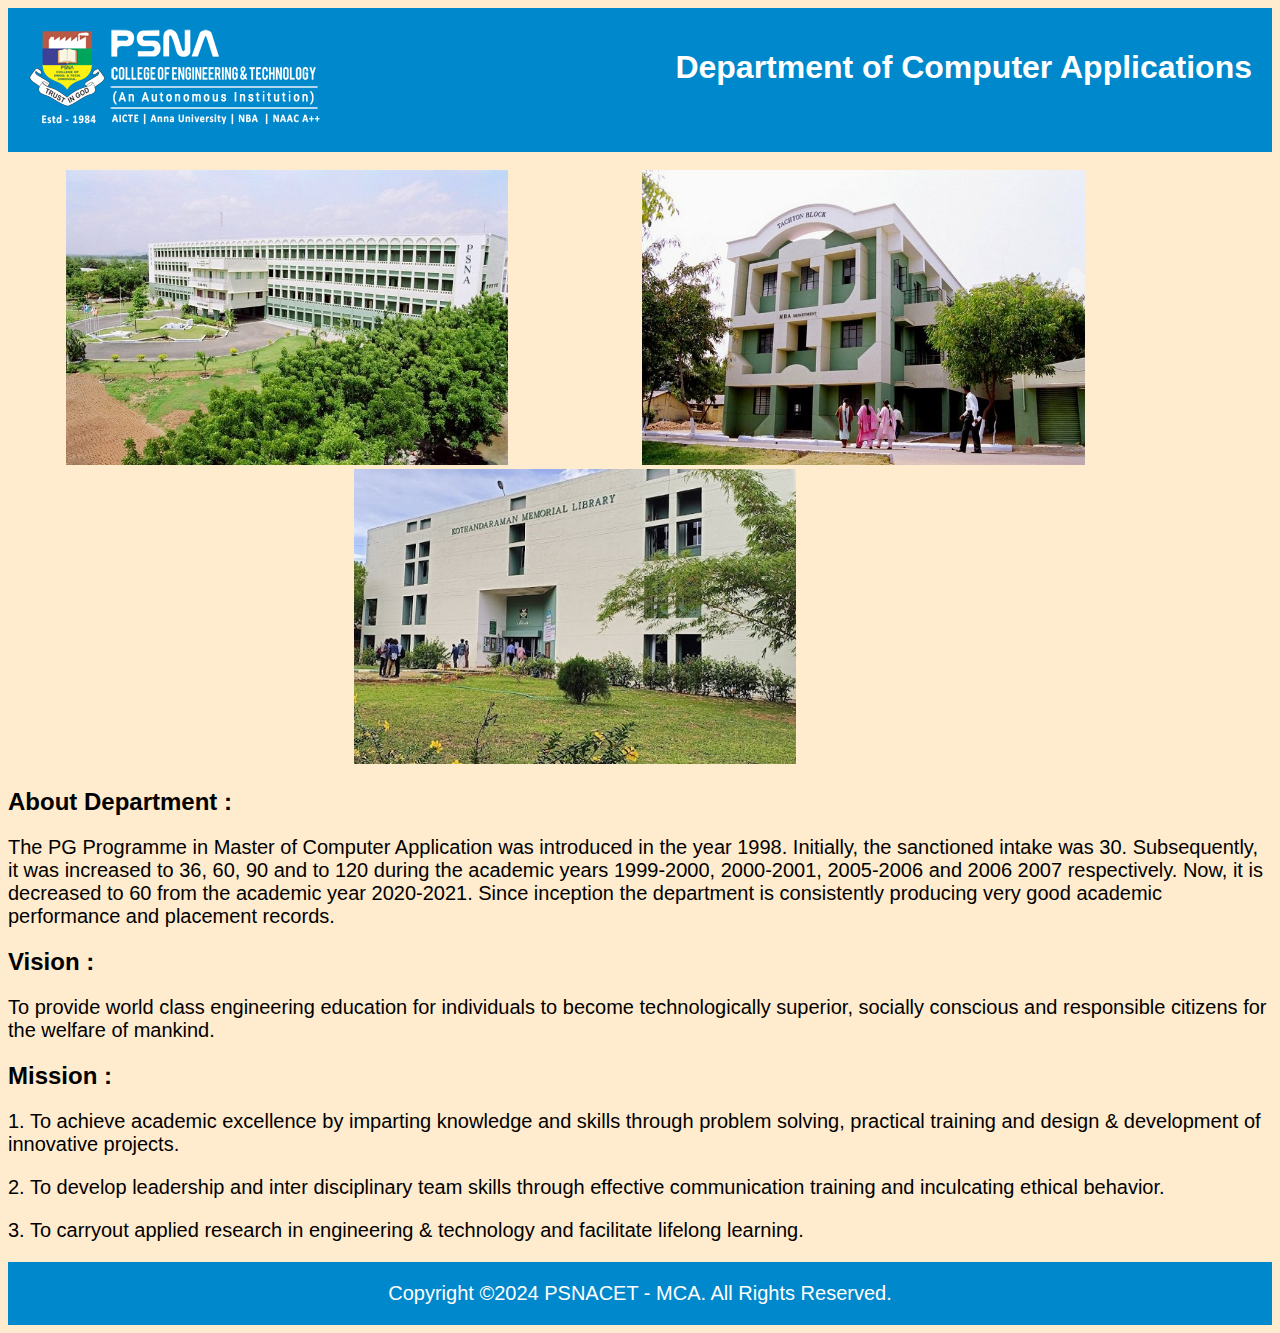
<file: Web-Design01/ex-01-landingpage/index.html>
<!DOCTYPE html>
<html lang="en">
<head>
    <meta charset="UTF-8">
    <meta name="viewport" content="width=device-width, initial-scale=1.0">
    <title>Landing page</title>
    <style type="text/css"> 
        header 
        { 
            padding: 20px;
         background: #0088CC; 
        } 
        h1 
        { 
         color: white; 
         float: right; 
         font-family: "Poppins", Arial, sans-serif; 
        }
        footer 
        { 
            padding: 20px;
         background: #0088CC; 
         font-size: 20px; 
         color: white; 
         font-family: "Poppins", Arial, sans-serif; 
        } 
        .about{
            width: 100%;
            text-align: center;
        }
        .about h1 
        { 
         color: white; 
         float: right; 
         font-family: "Poppins", Arial, sans-serif; 
        } 
        .img 
        {
         height: 295px;
        } 
        img{
            margin-right:130px;
        }
        .about p{ 
         font-size: 20px; 
        } 
       p, h2{
            text-align: left;
        }
        div{
            font-family: 'Lucida Sans', 'Lucida Sans Regular', 'Lucida Grande', 'Lucida Sans Unicode', Geneva, Verdana, sans-serif;
        }
       </style> 
</head>
<body style="background-color: blanchedalmond;"> 
    <header> 
        <img src="imgs/logo-white.png"> 
        <h1>Department of Computer Applications</h1> 
    </header><br> 
<center> 
    <img src="imgs\psnahome.jpg" class="img"/> 
 <img src="imgs/1.jpg" class="img"/> 
 <img src="imgs\college 2.jpg" class="img"/> 
<br> 
</center> 
<div class="about" > 
 <h2>About Department :</h2> 
 <p>The PG Programme in Master of Computer Application was introduced in the year 1998. 
    Initially, the sanctioned intake was 30. Subsequently, it was increased to 36, 
60, 90 and to 120 during the academic years 1999-2000, 2000-2001, 2005-2006 and 2006
2007 respectively. Now, it is decreased to 60 from the academic year 2020-2021. Since 
inception the department is consistently producing very good academic performance and 
placement records.</p> 

 <h2>Vision :</h2> 
 <p>To provide world class engineering education for individuals to become 
technologically superior, socially conscious and responsible citizens for the welfare of 
mankind.</p> 

 <h2>Mission :</h2> 
 <p>1. To achieve academic excellence by imparting knowledge and skills 
through problem solving, practical training and design & development of innovative 
projects.</p>
 <p>2. To develop leadership and inter disciplinary team skills through effective 
communication training and inculcating ethical behavior.</p>
<p>3. To carryout applied research in engineering & technology and facilitate 
lifelong learning.</p> 
</div> 
 
<footer> 
 <div align="center">Copyright ©2024 PSNACET - MCA. All Rights Reserved.</div> 
</footer> 
</body> 
</html>
</file>
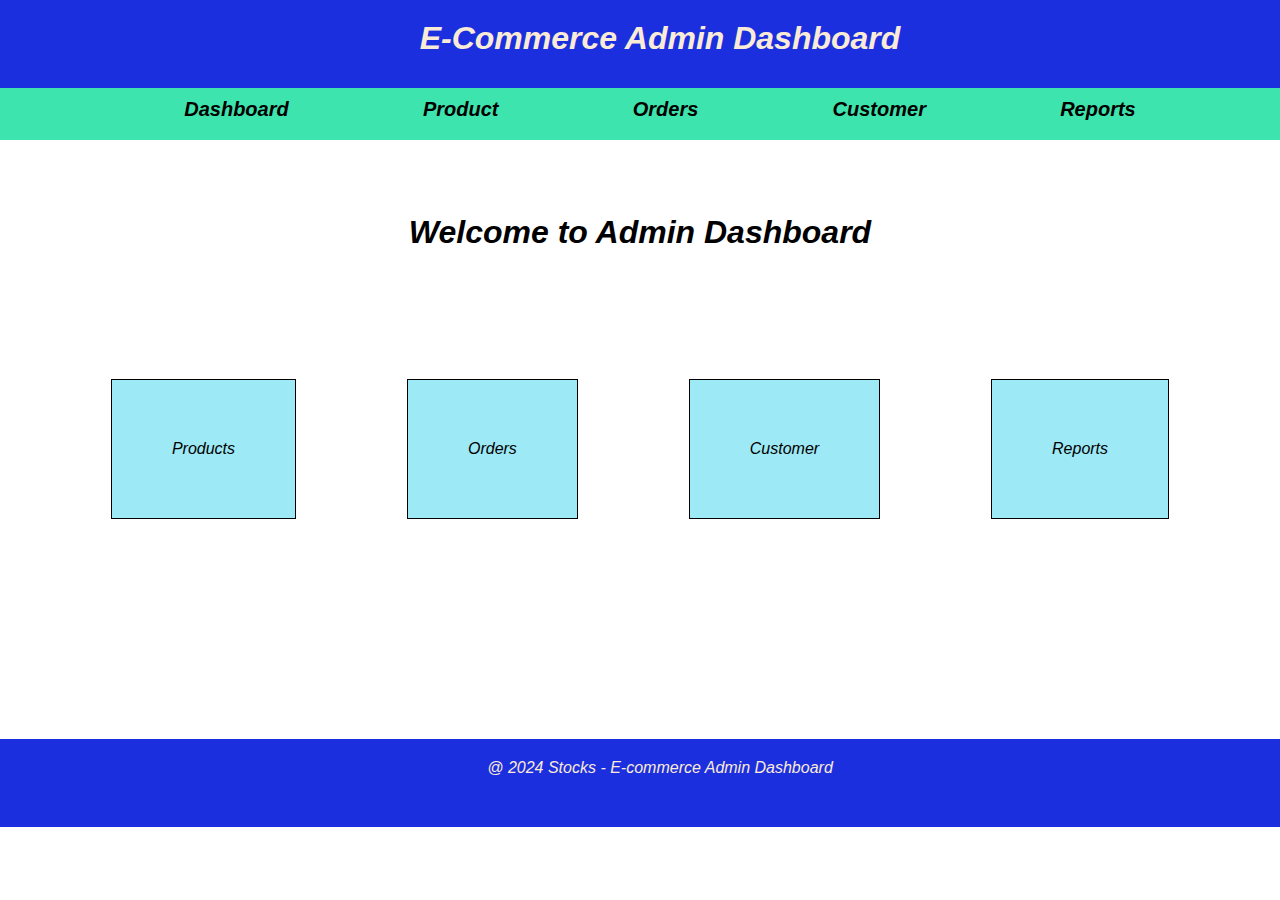
<file: Web-Design01/ex-02-dashboard/index.html>
<!DOCTYPE html>
<html lang="en">
<head>
    <meta charset="UTF-8">
    <meta name="viewport" content="width=device-width, initial-scale=1.0">
    <title>Dashboard</title>
    <link rel="stylesheet" href="style.css">
</head>
<body>
    <header>
        <h1>E-Commerce Admin Dashboard</h1>
    </header>
    <nav>
        <ul>
            <li>Dashboard</li>
            <li>Product</li>
            <li>Orders</li>
            <li>Customer</li>
            <li>Reports</li>
        </ul>
    </nav>
    <br><br><br>
    <main>
        <h1>Welcome to Admin Dashboard</h1>
    </main>
    
    <br><br><br>
    <br><br><br>
    <div class="container" >
        <section>
            <div>Products</div>
            <div>Orders</div>
            <div>Customer</div>
            <div>Reports</div>
        </section>
    </div>
    <br>
    <footer>
        <p>@ 2024 Stocks -  E-commerce  Admin Dashboard</p>
    </footer>
</body>
</html>
</file>
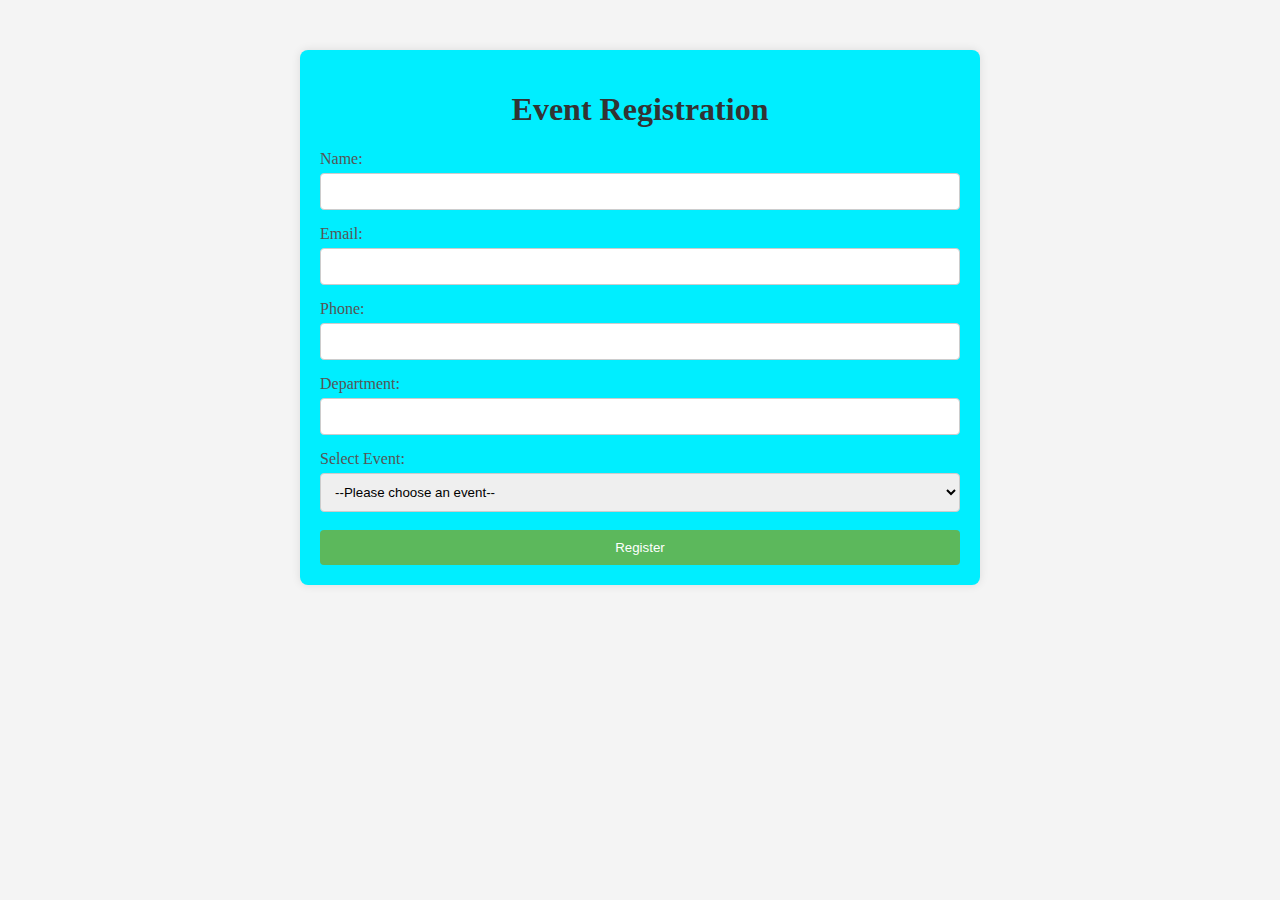
<file: Web-Design01/ex-03-registrationform/index.html>
<!DOCTYPE html>
<html lang="en">
  <head>
    <meta charset="UTF-8" />
    <meta name="viewport" content="width=device-width, initial-scale=1.0" />
    <title>Event Registration Form</title>
    <link rel="stylesheet" href="styles.css" />
  </head>
  <body>
    <div class="container">
      <h1>Event Registration</h1>
      <form action="#" method="POST">
        <label for="name">Name:</label>
        <input type="text" id="name" name="name" required />

        <label for="email">Email:</label>
        <input type="email" id="email" name="email" required />

        <label for="phone">Phone:</label>
        <input type="tel" id="phone" name="phone" required />

        <label for="dept">Department:</label>
        <input type="text" id="dept" name="dept" required />

        <label for="event">Select Event:</label>
        <select id="event" name="event" required>
          <option value="">--Please choose an event--</option>
          <option value="workshop">Workshop</option>
          <option value="seminar">Seminar</option>
          <option value="conference">Conference</option>
        </select>

        <br /><br />

        <button type="submit">Register</button>
      </form>
    </div>
  </body>
</html>
</file>
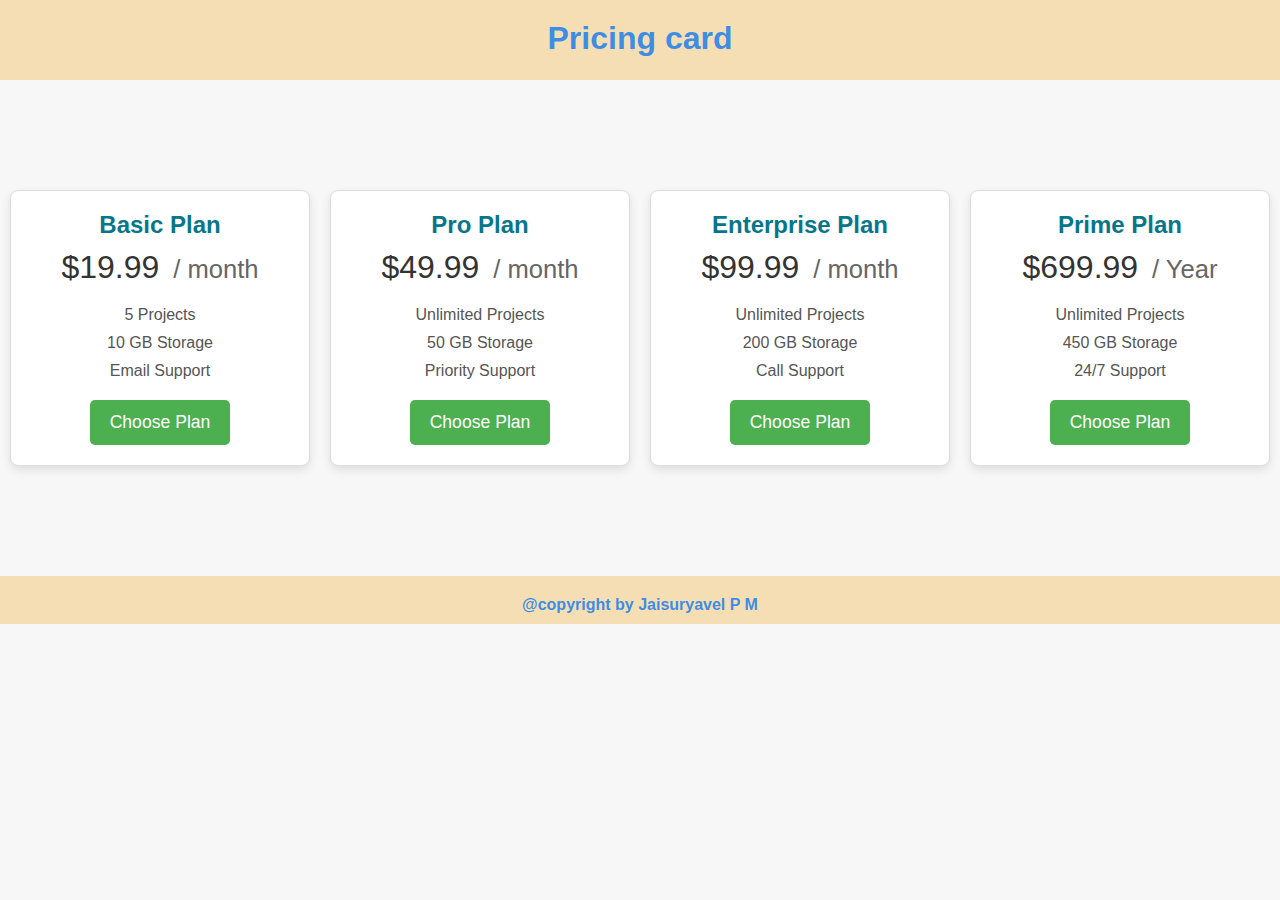
<file: Web-Design01/ex-05-pricing/index.html>
<!DOCTYPE html>
<html lang="en">
<head>
    <meta charset="UTF-8">
    <meta name="viewport" content="width=device-width, initial-scale=1.0">
    <title>pricing form</title>
    <link rel="stylesheet" href="styles.css">
</head>
<body>
    <header>
        <h1>Pricing card</h1>
    </header>
    <div class="pricing-card-list">
        <div class="pricing-card">
          <h3 class="plan-name">Basic Plan</h3>
          <p class="price">$19.99 <span>/ month</span></p>
          <ul class="features">
            <li>5 Projects</li>
            <li>10 GB Storage</li>
            <li>Email Support</li>
          </ul>
          <button class="btn">Choose Plan</button>
        </div>
      
        <div class="pricing-card">
          <h3 class="plan-name">Pro Plan</h3>
          <p class="price">$49.99 <span>/ month</span></p>
          <ul class="features">
            <li>Unlimited Projects</li>
            <li>50 GB Storage</li>
            <li>Priority Support</li>
          </ul>
          <button class="btn">Choose Plan</button>
        </div>
      
        <div class="pricing-card">
          <h3 class="plan-name">Enterprise Plan</h3>
          <p class="price">$99.99 <span>/ month</span></p>
          <ul class="features">
            <li>Unlimited Projects</li>
            <li>200 GB Storage</li>
            <li>Call Support</li>
          </ul>
          <button class="btn">Choose Plan</button>
        </div>
        <div class="pricing-card">
          <h3 class="plan-name">Prime Plan</h3>
          <p class="price">$699.99 <span>/ Year</span></p>
          <ul class="features">
            <li>Unlimited Projects</li>
            <li>450 GB Storage</li>
            <li>24/7 Support</li>
          </ul>
          <button class="btn">Choose Plan</button>
        </div>
      </div>
      <footer>
        <h4>@copyright by Jaisuryavel P M</h4>
      </footer>
</body>
</html>
</file>
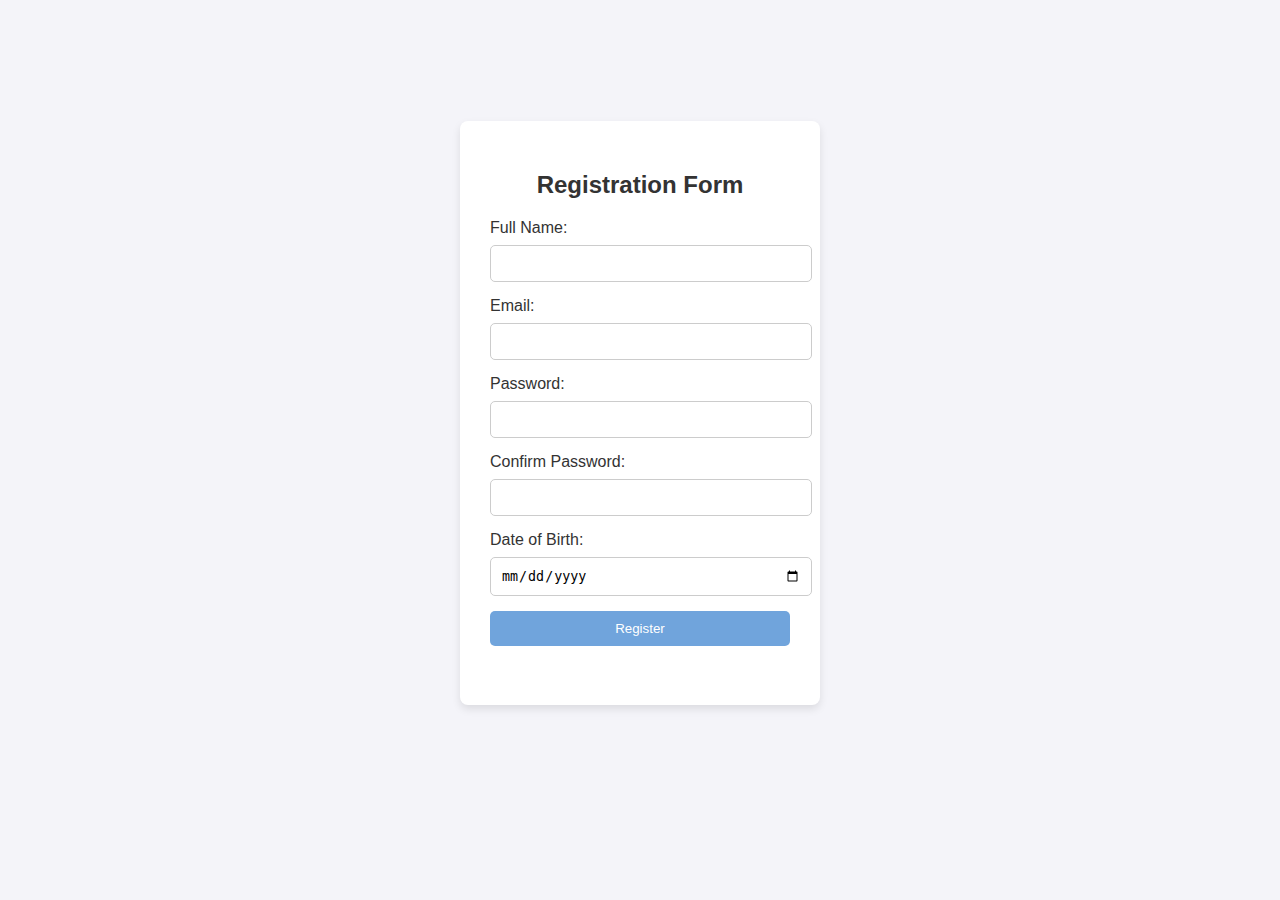
<file: Web-Design01/ex-06-validationform/index.html>
<!DOCTYPE html>
<html lang="en">
<head>
    <meta charset="UTF-8">
    <meta name="viewport" content="width=device-width, initial-scale=1.0">
    <title>Registration Form</title>
    <link rel="stylesheet" href="styles.css">
</head>
<body>
    <div class="form-container">
        <h2>Registration Form</h2>
        <form id="registrationForm" action="" method="POST" onsubmit="return validateForm()">
            <label for="fullname">Full Name:</label>
            <input type="text" id="fullname" name="fullname" required>

            <label for="email">Email:</label>
            <input type="email" id="email" name="email" required>

            <label for="password">Password:</label>
            <input type="password" id="password" name="password" required>

            <label for="confirmPassword">Confirm Password:</label>
            <input type="password" id="confirmPassword" name="confirmPassword" required>

            <label for="dob">Date of Birth:</label>
            <input type="date" id="dob" name="dob" required>

            <input type="submit" value="Register">
        </form>
        <p id="error-message" style="color: red;"></p>
    </div>

    <script src="script.js"></script>
</body>
</html>
</file>
<file: Web-Design01/ex-02-dashboard/style.css>
*{
    font-family:Arial, Helvetica, sans-serif;
    font-style: italic;
    margin: 0;
}

header, footer{
    background-color:rgb(28, 47, 223);
    padding: 20px;
    height: 3rem;
    width: 100%;
    text-align: center;
    color: antiquewhite;
}

nav{
    background-color: rgb(61, 228, 173);
    height: 2rem;
    padding: 10px;
    font-size: 20px;
    font-weight: 600;
}

nav ul{
    display: flex;
    justify-content: space-evenly;
}

nav ul li{
    list-style: none;
}

nav ul li:hover{
    padding: 5px;
    background-color: rgb(255, 153, 0);
}

main{
    margin: 20px;
    text-align: center;
}

.container{
    height: 38vh;
}

section{
    /* height: 80vh; */
    display: flex;
    justify-content: space-evenly;
}

section div{
    background-color: rgba(74, 214, 239, 0.541);
    border: 1px solid black;
    padding: 60px;
}
</file>
<file: Web-Design01/ex-03-registrationform/styles.css>
body {
    font-family: Cambria, Cochin, Georgia,  Times, serif sans-serif;
    background-color: #f4f4f4;
    margin: 0;
    padding: 0;
}

.container {
    font-family: Cambria, Cochin, Georgia,  Times, serif sans-serif;
    width: 50%;
    margin: auto;
    background: rgb(0, 238, 255);
    padding: 20px;
    box-shadow: 0 0 10px rgba(0, 0, 0, 0.1);
    margin-top: 50px;
    border-radius: 8px;
}

h1 {
    text-align: center;
    color: #333;
}

label {
    display: block;
    margin: 15px 0 5px;
    color: #555;
}

input, select {
    width: 100%;
    padding: 10px;
    border: 1px solid #ccc;
    border-radius: 4px;
    box-sizing: border-box;
}

button {
    width: 100%;
    padding: 10px;
    background-color: #5cb85c;
    color: white;
    border: none;
    border-radius: 4px;
    cursor: pointer;
}

button:hover {
    background-color: #4cae4c;
}
</file>
<file: Web-Design01/ex-05-pricing/styles.css>
* {
    margin: 0;
    padding: 0;
    box-sizing: border-box;
    font-family: Arial, sans-serif;
  }
  
  body {
    background-color: #f7f7f7;
    justify-content: center;
    align-items: center;
    height: 100vh;
  }

  header, footer{
    background-color: wheat;
    padding: 20px;
    height: 5rem;
    width: 100%;
    text-align: center;
    color: rgba(0, 114, 245, 0.774);
  }
  
  footer{height: 3rem;}

  .pricing-card-list {
    padding: 110px 0;
    display: flex;
    justify-content: center;
    gap: 20px;
  }
  
  .pricing-card {
    background-color: #fff;
    border: 1px solid #ddd;
    border-radius: 8px;
    padding: 20px;
    width: 300px;
    text-align: center;
    box-shadow: 0 4px 10px rgba(0, 0, 0, 0.1);
    transition: transform 0.3s ease, box-shadow 0.3s ease;
  }
  
  .pricing-card:hover {
    border-color: #4caf50;
    box-shadow: 0 12px 30px rgba(2, 0, 126, 0.15);
    transform: scale(1.05);
  }
  
  .plan-name {
    font-size: 1.5em;
    margin-bottom: 10px;
    color: #08768a;
  }
  
  .price {
    font-size: 2em;
    color: #333;
  }
  
  .price span {
    font-size: 0.8em;
    color: #666;
    margin-left: 5px;
  }
  
  .features {
    list-style: none;
    margin: 20px 0;
    padding: 0;
    color: #555;
  }
  
  .features li {
    margin-bottom: 10px;
    font-size: 1em;
  }
  
  .btn {
    background-color: #4caf50;
    color: #fff;
    padding: 12px 20px;
    border: none;
    border-radius: 5px;
    font-size: 1.1em;
    cursor: pointer;
    transition: background-color 0.3s ease;
  }
  
  .btn:hover {
    background-color: #45a049;
  }
</file>
<file: Web-Design01/ex-06-validationform/styles.css>
body {
    font-family: Arial, sans-serif;
    display: flex;
    justify-content: center;
    align-items: center;
    height: 90vh;
    background-color: #f4f4f9;
}

.form-container {
    
    background-color: white;
    padding: 30px;
    border-radius: 8px;
    box-shadow: 0 4px 8px rgba(0, 0, 0, 0.1);
    width: 300px;
}

h2 {
    text-align: center;
    color: #333;
}

label {
    display: block;
    margin-bottom: 8px;
    color: #333;
}

input {
    width: 100%;
    padding: 10px;
    margin-bottom: 15px;
    border: 1px solid #ccc;
    border-radius: 5px;
}

input[type="submit"] {
    background-color: #70a4dc;
    color: white;
    border: none;
    cursor: pointer;
}

input[type="submit"]:hover {
    background-color: #5b96d6;
}

#error-message {
    font-size: 14px;
    margin-top: 10px;
    text-align: center;
}
</file>
